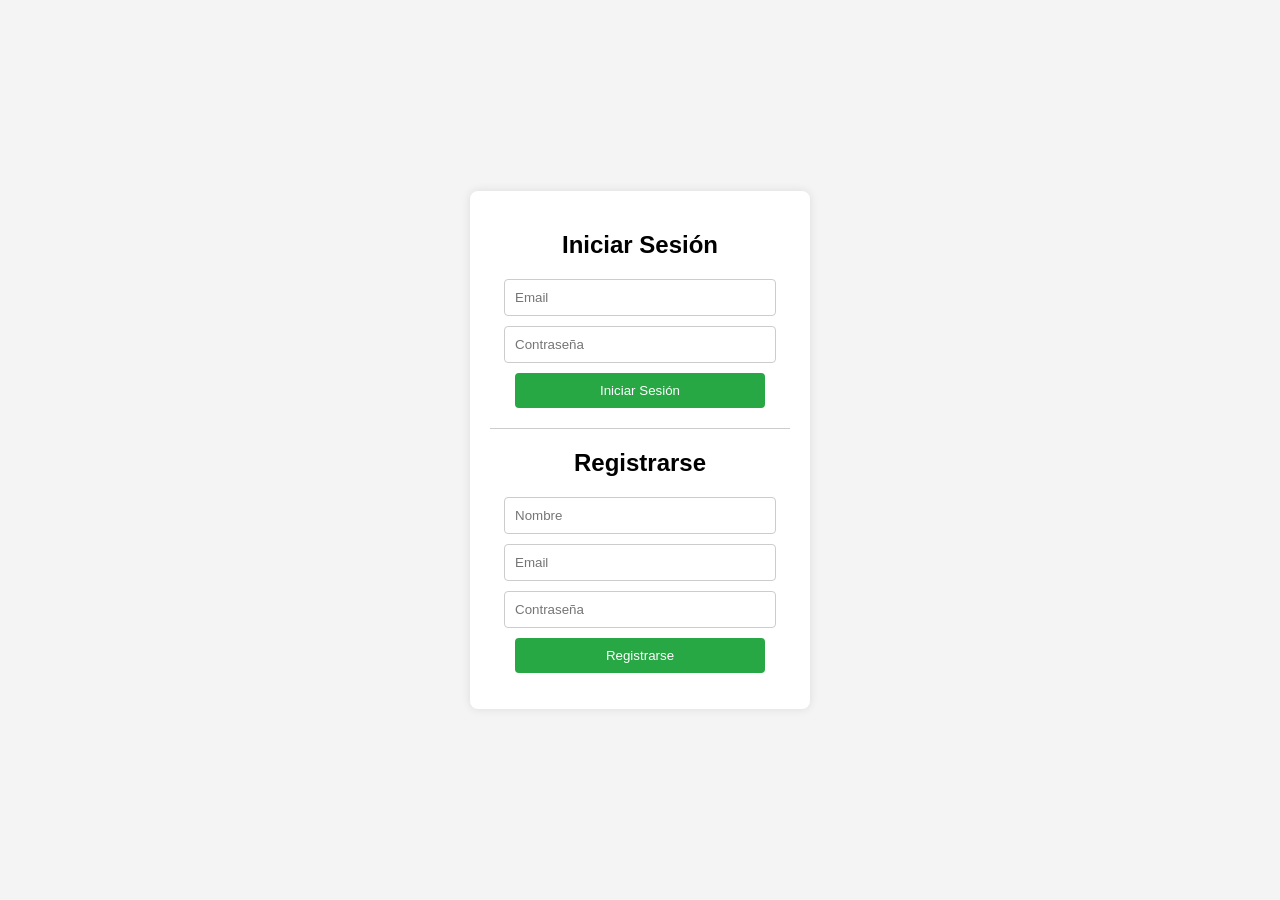
<file: frontend/index.html>
<!DOCTYPE html>
<html lang="es">
	<head>
		<meta charset="UTF-8" />
		<meta name="viewport" content="width=device-width, initial-scale=1.0" />
		<title>Login - LMS</title>
		<link rel="stylesheet" href="styles.css" />
	</head>
	<body>
		<div class="login-container">
			<h2>Iniciar Sesión</h2>
			<form id="loginForm">
				<input type="email" id="email" placeholder="Email" required />
				<input
					type="password"
					id="password"
					placeholder="Contraseña"
					required
				/>
				<button type="submit">Iniciar Sesión</button>
			</form>
			<p id="message"></p>
			<hr />
			<h2>Registrarse</h2>
			<form id="registerForm">
				<input type="text" id="registerName" placeholder="Nombre" required />
				<input type="email" id="registerEmail" placeholder="Email" required />
				<input
					type="password"
					id="registerPassword"
					placeholder="Contraseña"
					required
				/>
				<button type="submit">Registrarse</button>
			</form>
			<p id="registerMessage"></p>
		</div>
		<script src="login.js"></script>
		<!-- Cambia app.js por login.js -->
	</body>
</html>
</file>
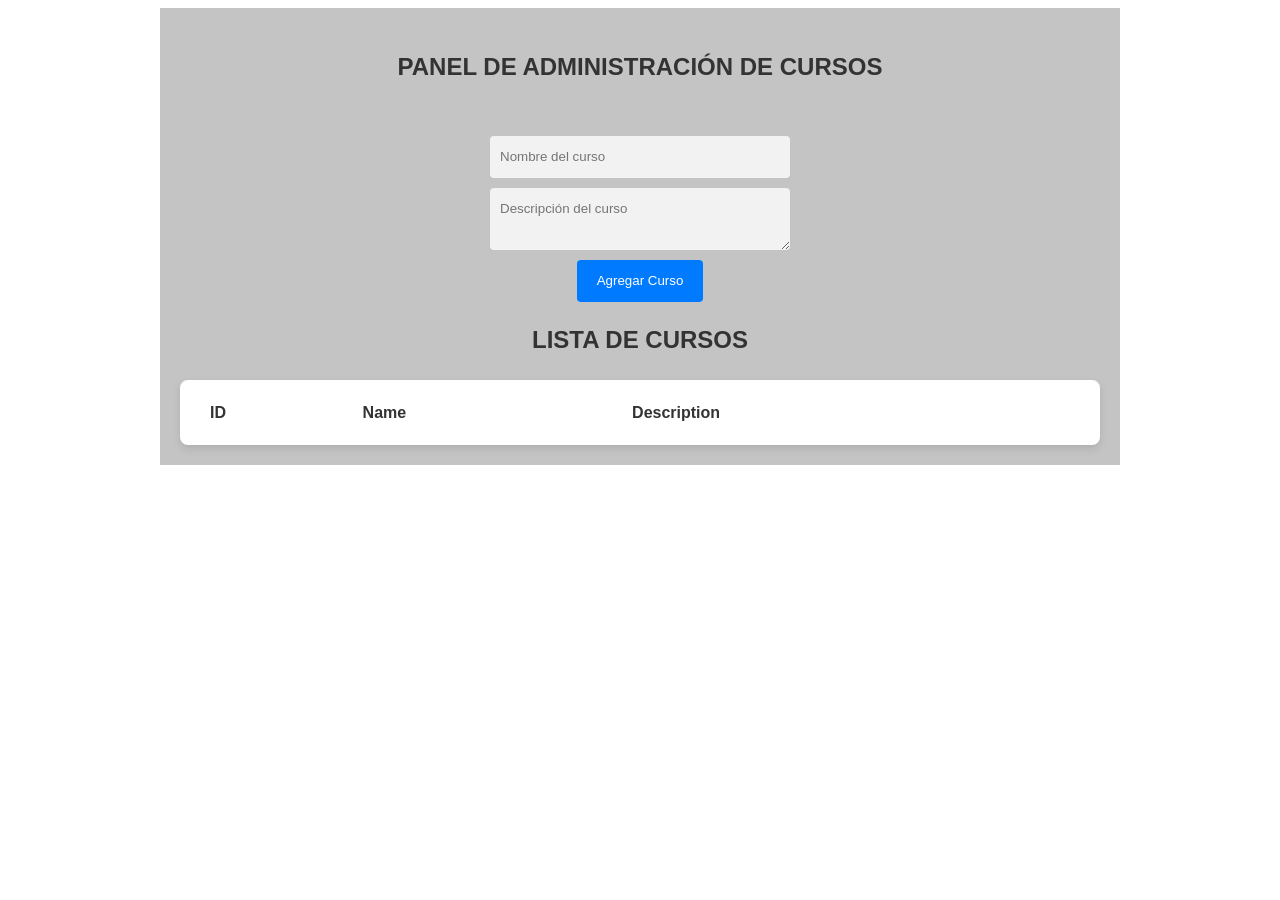
<file: frontend/admin.html>
<!DOCTYPE html>
<html lang="es">
	<head>
		<meta charset="UTF-8" />
		<meta name="viewport" content="width=device-width, initial-scale=1.0" />
		<title>Admin - LMS</title>
		<link rel="stylesheet" href="admin.css" />
	</head>
	<body>
		<div class="container">
			<div class="admin-container">
				<h2>Panel de Administración de Cursos</h2>
				<form id="addCourseForm">
					<input
						type="text"
						id="courseName"
						placeholder="Nombre del curso"
						required
					/>
					<textarea
						id="courseDescription"
						placeholder="Descripción del curso"
						required
					></textarea>
					<button type="submit">Agregar Curso</button>
				</form>
				<h2>Lista de Cursos</h2>
				<div id="coursesList">
					<table>
						<thead>
							<tr>
								<th>ID</th>
								<th>Name</th>
								<th>Description</th>
							</tr>
						</thead>
						<!-- Aquí se mostrarán los cursos agregados -->
						<tbody>
							<!-- <tr>
								<td>1</td>
								<td>Curso 1</td>
								<td>Description 1</td>
							</tr> -->
						</tbody>
					</table>
				</div>
			</div>
		</div>
		<script src="admin.js"></script>
		<!-- Cambia app.js por admin.js -->
	</body>
</html>
</file>
<file: frontend/styles.css>
body {
	font-family: Arial, sans-serif;
	background-color: #f4f4f4;
	display: flex;
	justify-content: center;
	align-items: center;
	height: 100vh;
	margin: 0;
}

.login-container {
	background-color: #fff;
	padding: 20px;
	border-radius: 8px;
	box-shadow: 0 0 10px rgba(0, 0, 0, 0.1);
	width: 300px;
	text-align: center;
}

.login-container h2 {
	margin-bottom: 20px;
}

.login-container input {
	width: 250px;
	padding: 10px;
	margin-bottom: 10px;
	border: 1px solid #ccc;
	border-radius: 4px;
}

.login-container button {
	width: 250px;
	padding: 10px;
	background-color: #28a745;
	color: #fff;
	border: none;
	border-radius: 4px;
	cursor: pointer;
}

.login-container button:hover {
	background-color: #218838;
}

#message,
#registerMessage {
	margin-top: 10px;
	color: red;
}

hr {
	margin: 20px 0;
	border: 0;
	border-top: 1px solid #ccc;
}
</file>
<file: frontend/admin.css>
* {
	font-family: "roboto", sans-serif;
	color: #333;
	line-height: 1.6;
	box-sizing: border-box;
}

.container {
	max-width: 960px;
	margin: 0 auto;
	padding: 20px;
	background: #c4c4c4;
}

h2 {
	font-weight: bold;
	text-align: center;
	text-transform: uppercase;
}

form {
	display: flex;
	flex-direction: column;
	align-items: center;
	margin-top: 50px;
	gap: 10px;
}

form input[type="text"],
form textarea {
	padding: 10px;
	border: none;
	border-radius: 4px;
	background-color: #f2f2f2;
	min-width: 300px;
}

form button {
	padding: 10px 20px;
	border: none;
	border-radius: 4px;
	background-color: #007bff;
	color: white;
	cursor: pointer;
}

#coursesList {
	text-align: center;
	background: #fff;
	padding: 20px 30px;
	border-radius: 0.5rem;
	box-shadow: 0 4px 8px rgba(0, 0, 0, 0.1);
	overflow-x: auto;
	width: auto;
	padding: 10px 20px;
}

th,
td {
	padding: 10px; /* Espaciado interno para las celdas */
	text-align: left; /* Alineación del texto */
}

#coursesList table {
	width: 100%;
	border-collapse: collapse;
}

.btn-delete,
.btn-edit {
	padding: 2px 5px;
}

.btn-delete {
	background-color: #dc3545;
	color: white;
	cursor: pointer;
	border: #007bff;
}
</file>
